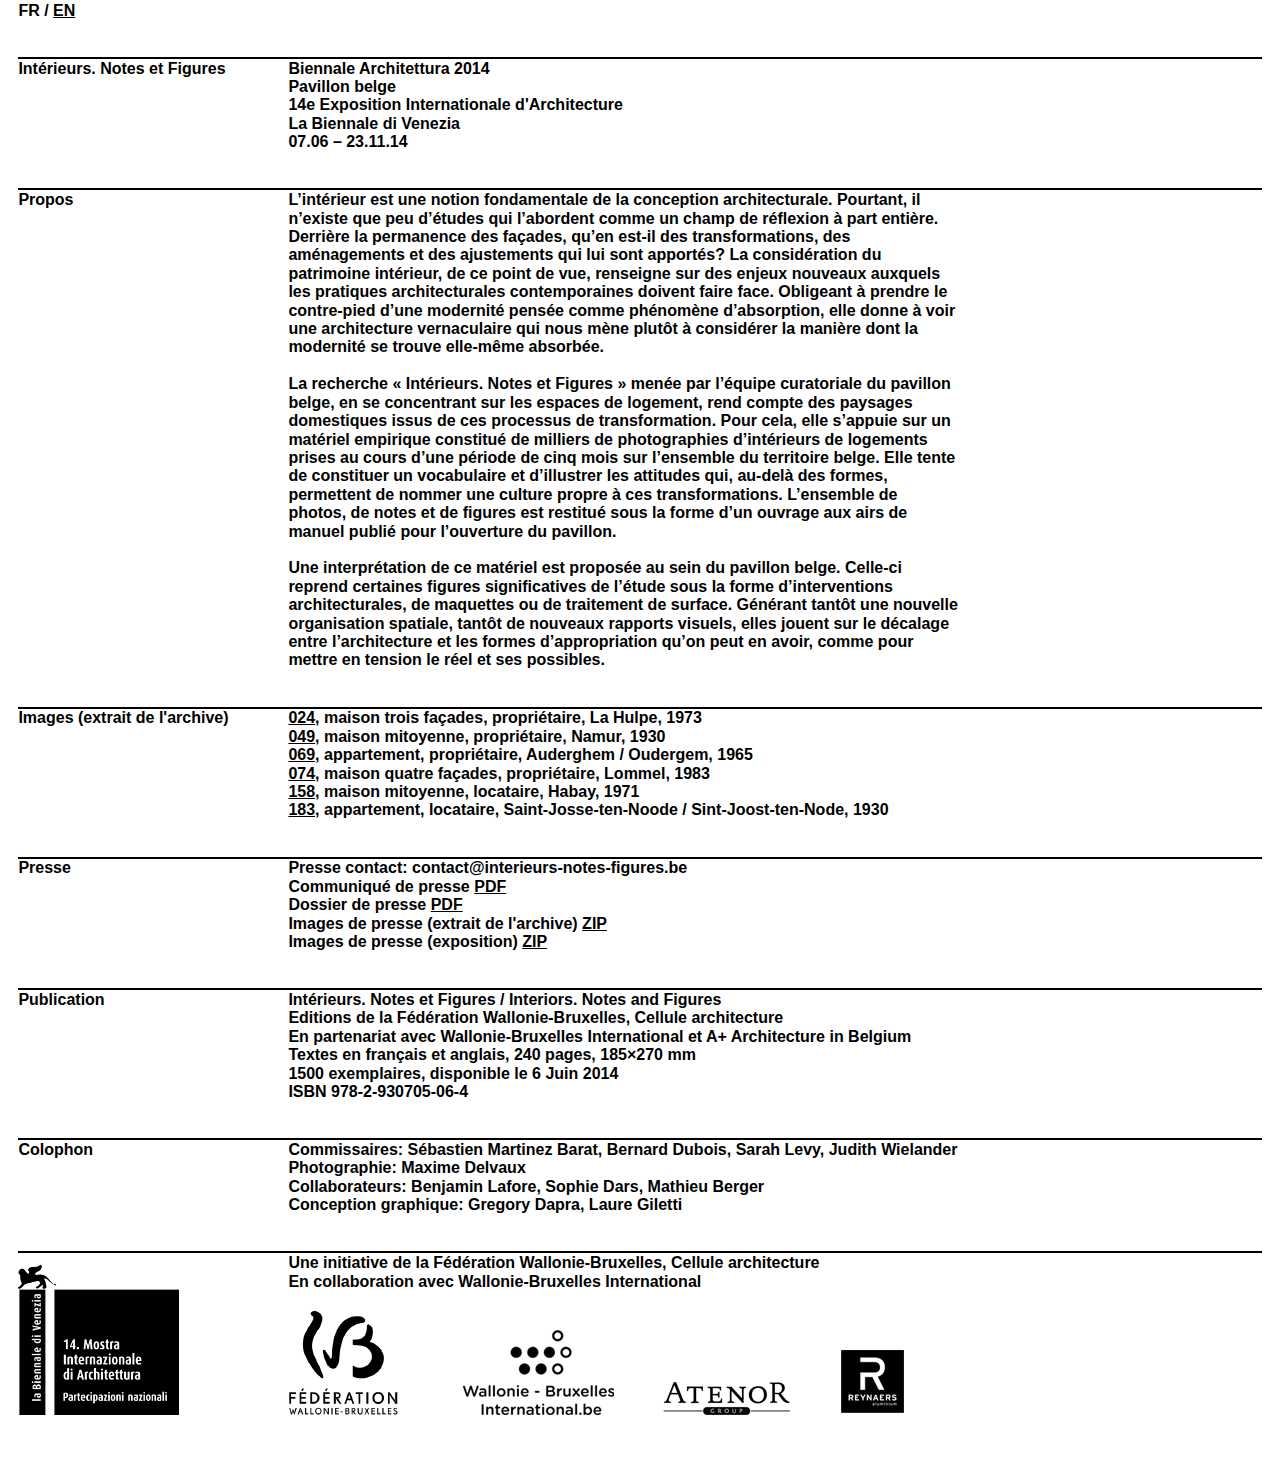
<file: index.html>
<!DOCTYPE HTML>
<html>
<head>
<meta charset="UTF-8">
<title>Intérieurs. Notes et Figures - Pavillon belge - Biennale d'Architecture de Venise 2014</title>
<meta name="viewport" content="width=device-width, initial-scale=1, maximum-scale=1, user-scalable=0"/>
<meta name="description" content="Intérieurs. Notes et Figures - Pavillon belge - Biennale Architettura 2014 - Commissaires: Sébastien Martinez Barat, Bernard Dubois, Sarah Levy, Judith Wielander">
<meta name="keywords" content="intérieurs, interieurs, notes, figures, biennale, venise, venezia, architecture, pavillon belge, pavillon de la belgique, biennale architettura 2014, bernard dubois, sarah levy, sébastien martinez barat, judith wielander, maxime delvaux, benjamin lafore, sophie dars, mathieu berger, gregory dapra, laure giletti">
<meta name="robots" content="index,follow">
<link rel="stylesheet" type="text/css" href="css/normalize.css">
<link rel="stylesheet" type="text/css" href="css/style.css">
<script type="text/javascript" language="JavaScript"> 
function toggle024() {
	var ele = document.getElementById("image024");
	var text = document.getElementById("right");
	if(ele.style.display == "block") {
    		ele.style.display = "none";
  	}
	else {
		ele.style.display = "block";
	}
} 
function toggle049() {
	var ele = document.getElementById("image049");
	var text = document.getElementById("right");
	if(ele.style.display == "block") {
    		ele.style.display = "none";
  	}
	else {
		ele.style.display = "block";
	}
}
function toggle069() {
	var ele = document.getElementById("image069");
	var text = document.getElementById("right");
	if(ele.style.display == "block") {
    		ele.style.display = "none";
  	}
	else {
		ele.style.display = "block";
	}
}
function toggle074() {
	var ele = document.getElementById("image074");
	var text = document.getElementById("right");
	if(ele.style.display == "block") {
    		ele.style.display = "none";
  	}
	else {
		ele.style.display = "block";
	}
}
function toggle158() {
	var ele = document.getElementById("image158");
	var text = document.getElementById("right");
	if(ele.style.display == "block") {
    		ele.style.display = "none";
  	}
	else {
		ele.style.display = "block";
	}
}
function toggle183() {
	var ele = document.getElementById("image183");
	var text = document.getElementById("right");
	if(ele.style.display == "block") {
    		ele.style.display = "none";
  	}
	else {
		ele.style.display = "block";
	}
}
</script>
</head>
<body>
<div class="row">
<div class="left1">FR / <a href="index_en.html">EN</a></div>
</div>
<div class="row">
<div class="left">Intérieurs. Notes et Figures</div>
<div class="right">Biennale Architettura 2014<br>Pavillon belge<br>14e Exposition Internationale d'Architecture<br>La Biennale di Venezia<br>07.06 &ndash; 23.11.14<br></div>
</div>
<div class="row">
<div class="left">Propos</div>
<div class="right">L’intérieur est une notion fondamentale de la conception architecturale. Pourtant, il n’existe que peu d’études qui l’abordent comme un champ de réflexion à part entière. Derrière la permanence des façades, qu’en est-il des
transformations, des aménagements et des ajustements qui lui sont apportés? La considération du patrimoine intérieur, de ce point de vue, renseigne sur des enjeux nouveaux auxquels les pratiques architecturales contemporaines doivent faire face. Obligeant à prendre le contre-pied d’une modernité pensée comme phénomène d’absorption, elle donne à voir une architecture vernaculaire qui nous mène plutôt à considérer la manière dont la modernité se trouve elle-même absorbée.
<br><br>La recherche « Intérieurs. Notes et Figures » menée par l’équipe curatoriale du pavillon belge, en se concentrant sur les espaces de logement, rend compte des paysages domestiques issus de ces processus de transformation. Pour cela, elle s’appuie sur un matériel empirique constitué de milliers de photographies d’intérieurs de logements prises au cours d’une période de cinq mois sur l’ensemble du territoire belge. Elle tente de constituer un vocabulaire et d’illustrer les attitudes qui, au-delà des formes, permettent de nommer une culture propre à ces transformations. L’ensemble de photos, de notes et de figures est restitué sous la forme d’un ouvrage aux airs de manuel publié pour l’ouverture du pavillon. <br><br>Une interprétation de ce matériel est proposée au sein du pavillon belge. Celle-ci reprend certaines figures significatives de l’étude sous la forme d’interventions architecturales, de maquettes ou de traitement de surface. Générant tantôt une nouvelle organisation spatiale, tantôt de nouveaux rapports visuels, elles jouent sur le décalage entre l’architecture et les formes d’appropriation qu’on peut en avoir, comme pour mettre en tension le réel et ses possibles.</div>
</div>
<div class="row">
<div class="left">Images (extrait de l'archive)</div>
<div id="right">
<a href="javascript:toggle024();">024</a>, maison trois façades, propriétaire, La Hulpe, 1973<br><div id="image024"><img src="img/024.jpg"></div>
<a href="javascript:toggle049();">049</a>, maison mitoyenne, propriétaire, Namur, 1930<br><div id="image049"><img src="img/049.jpg"></div>
<a href="javascript:toggle069();">069</a>, appartement, propriétaire, Auderghem / Oudergem, 1965<br><div id="image069"><img src="img/069.jpg"></div>
<a href="javascript:toggle074();">074</a>, maison quatre façades, propriétaire, Lommel, 1983<br><div id="image074"><img src="img/074.jpg"></div>
<a href="javascript:toggle158();">158</a>, maison mitoyenne, locataire, Habay, 1971<br><div id="image158"><img src="img/158.jpg"></div>
<a href="javascript:toggle183();">183</a>, appartement, locataire, Saint-Josse-ten-Noode / Sint-Joost-ten-Node, 1930<br><div id="image183"><img src="img/183.jpg"></div>
</div>
</div>
<div class="row">
<div class="left">Presse</div>
<div class="right">Presse contact: contact@interieurs-notes-figures.be<br>Communiqué de presse <a href="pdf/inf_pressrelease_fr.pdf">PDF</a><br>Dossier de presse <a href="pdf/inf_presskit_fr.pdf">PDF</a><br>Images de presse (extrait de l'archive) <a href="zip/inf_pressimages.zip">ZIP</a><br>Images de presse (exposition) <a href="zip/inf_exhibition.zip">ZIP</a></div>
</div>
<div class="row">
<div class="left">Publication</div>
<div class="right">Intérieurs. Notes et Figures / Interiors. Notes and Figures<br>Editions de la Fédération Wallonie-Bruxelles, Cellule architecture<br>En partenariat avec Wallonie-Bruxelles International et A+ Architecture in Belgium<br>
Textes en français et anglais, 240 pages, 185×270 mm<br>1500 exemplaires, disponible le 6 Juin 2014<br>
ISBN 978-2-930705-06-4</div>
</div>
<div class="row">
<div class="left">Colophon</div>
<div class="right">Commissaires: Sébastien Martinez Barat, Bernard Dubois, Sarah Levy, Judith Wielander<br>Photographie: Maxime Delvaux<br>Collaborateurs: Benjamin Lafore, Sophie Dars, Mathieu Berger<br>Conception graphique: Gregory Dapra, Laure Giletti<br></div>
</div>
<div class="rowlogo">
<div class="left"><img src="img/14MIA_B.png"></div>
<div class="right">Une initiative de la Fédération Wallonie-Bruxelles, Cellule architecture<br>
En collaboration avec Wallonie-Bruxelles International<br><img src="img/logo.png"></div>
</div>
</body>
</html>
</file>
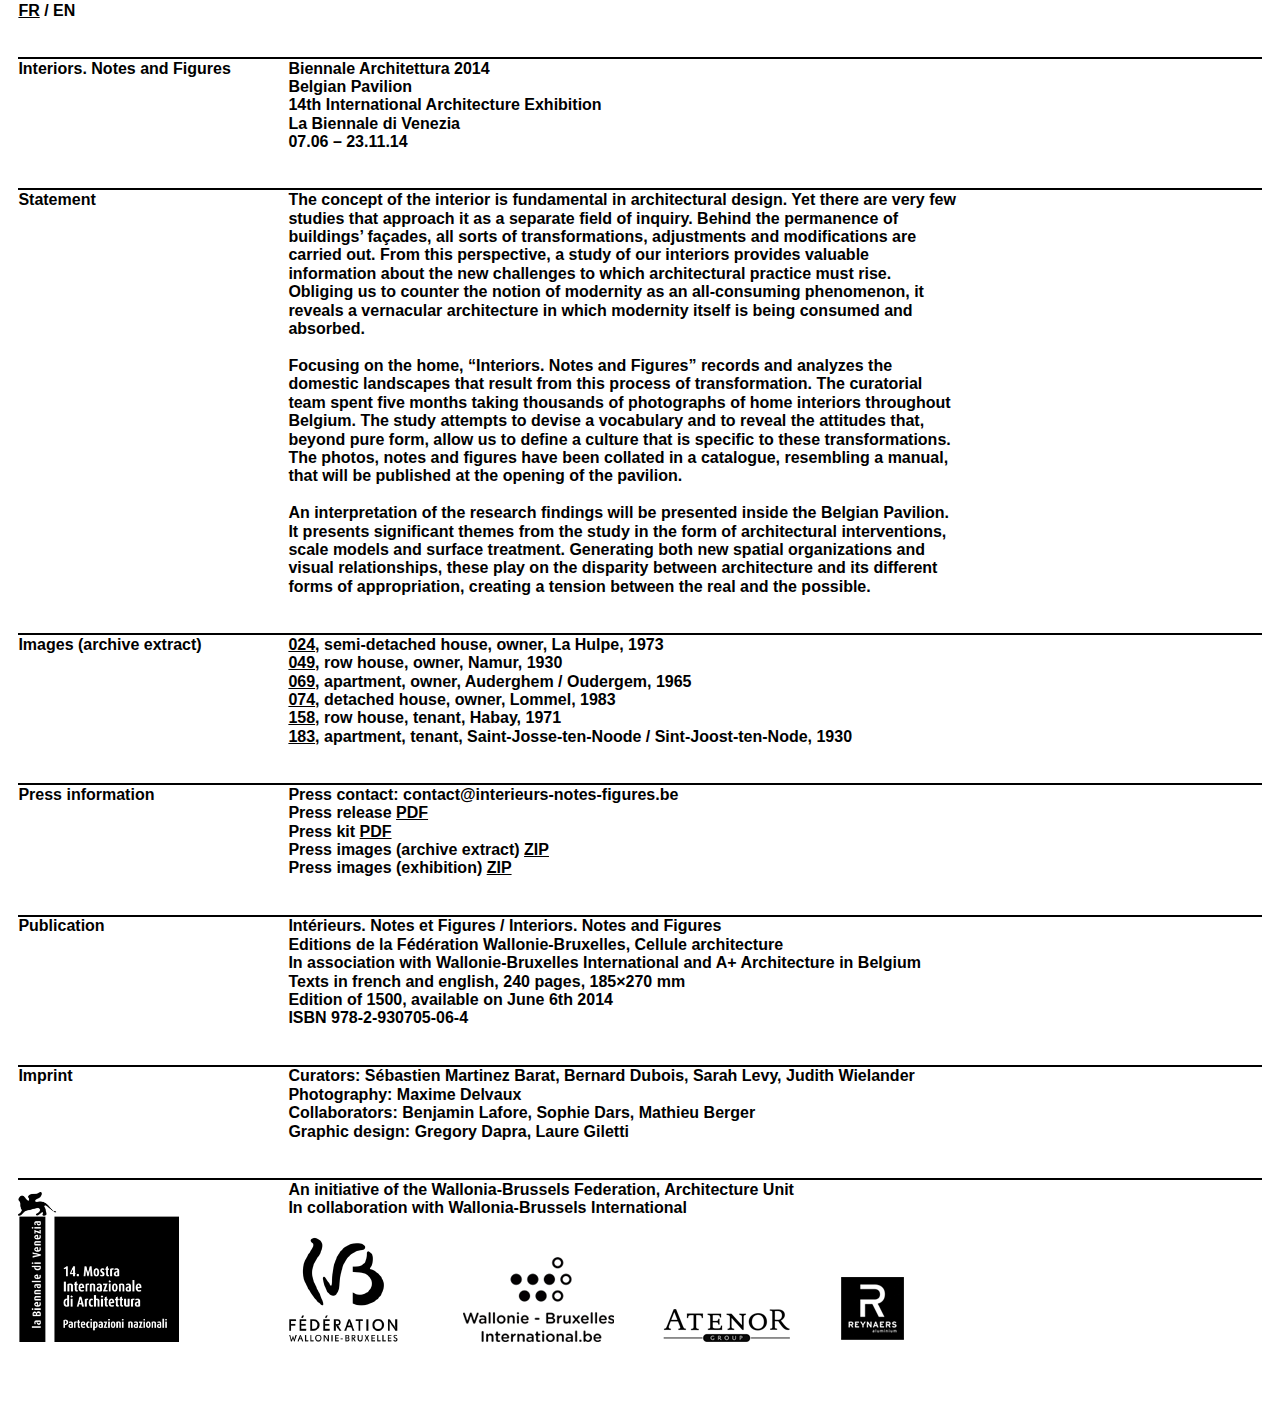
<file: index_en.html>
<!DOCTYPE HTML>
<html>
<head>
<meta charset="UTF-8">
<title>Interiors. Notes and Figures - Belgian Pavilion - Venice Architecture Biennale 2014</title>
<meta name="viewport" content="width=device-width, initial-scale=1, maximum-scale=1, user-scalable=0"/>
<meta name="description" content="Interiors. Notes and Figures - Belgian Pavilion - Biennale Architettura 2014 - Curators: Sébastien Martinez Barat, Bernard Dubois, Sarah Levy, Judith Wielander">
<meta name="keywords" content="interiors, notes, figures, biennale, venice, venezia, architecture, belgian pavilion, pavilion of belgium, international architecture exhibition, biennale architettura 2014, bernard dubois, sarah levy, sébastien martinez barat, judith wielander, maxime delvaux, benjamin lafore, sophie dars, mathieu berger, gregory dapra, laure giletti">
<meta name="robots" content="index,follow">
<link rel="stylesheet" type="text/css" href="css/normalize.css">
<link rel="stylesheet" type="text/css" href="css/style.css">
<script type="text/javascript" language="JavaScript"> 
function toggle024() {
	var ele = document.getElementById("image024");
	var text = document.getElementById("right");
	if(ele.style.display == "block") {
    		ele.style.display = "none";
  	}
	else {
		ele.style.display = "block";
	}
} 
function toggle049() {
	var ele = document.getElementById("image049");
	var text = document.getElementById("right");
	if(ele.style.display == "block") {
    		ele.style.display = "none";
  	}
	else {
		ele.style.display = "block";
	}
}
function toggle069() {
	var ele = document.getElementById("image069");
	var text = document.getElementById("right");
	if(ele.style.display == "block") {
    		ele.style.display = "none";
  	}
	else {
		ele.style.display = "block";
	}
}
function toggle074() {
	var ele = document.getElementById("image074");
	var text = document.getElementById("right");
	if(ele.style.display == "block") {
    		ele.style.display = "none";
  	}
	else {
		ele.style.display = "block";
	}
}
function toggle158() {
	var ele = document.getElementById("image158");
	var text = document.getElementById("right");
	if(ele.style.display == "block") {
    		ele.style.display = "none";
  	}
	else {
		ele.style.display = "block";
	}
}
function toggle183() {
	var ele = document.getElementById("image183");
	var text = document.getElementById("right");
	if(ele.style.display == "block") {
    		ele.style.display = "none";
  	}
	else {
		ele.style.display = "block";
	}
}
</script>
</head>
<body>
<div class="row">
<div class="left1"><a href="index.html">FR</a> / EN</div>
</div>
<div class="row">
<div class="left">Interiors. Notes and Figures</div>
<div class="right">Biennale Architettura 2014<br>Belgian Pavilion<br>14th International Architecture Exhibition<br>La Biennale di Venezia<br>07.06 &ndash; 23.11.14<br></div>
</div>
<div class="row">
<div class="left">Statement</div>
<div class="right">The concept of the interior is fundamental in architectural design. Yet there are very few studies that approach it as a separate field of inquiry. Behind the permanence of buildings’ façades, all sorts of transformations, adjustments and modifications are carried out. From this perspective, a study of our interiors provides valuable information about the new challenges to which architectural practice must rise. Obliging us to counter the notion of modernity as an all-consuming phenomenon, it reveals a vernacular architecture in which modernity itself is being consumed and absorbed. <br><br>Focusing on the home, “Interiors. Notes and Figures” records and analyzes the domestic landscapes that result from this process of transformation. The curatorial team spent five months taking thousands of photographs of home interiors throughout Belgium. The study attempts to devise a vocabulary and to reveal the attitudes that, beyond pure form, allow us to define a culture that is specific to these transformations. The photos, notes and figures have been collated in a catalogue, resembling a manual, that will be published at the opening of the pavilion. <br><br>An interpretation of the research findings will be presented inside the Belgian Pavilion. It presents significant themes from the study in the form of architectural interventions, scale models and surface treatment. Generating both new spatial organizations and visual relationships, these play on the disparity between architecture and its different forms of appropriation, creating a tension between the real and the possible.</div>
</div>
<div class="row">
<div class="left">Images (archive extract)</div>
<div id="right">
<a href="javascript:toggle024();">024</a>, semi-detached house, owner, La Hulpe, 1973<br><div id="image024"><img src="img/024.jpg"></div>
<a href="javascript:toggle049();">049</a>, row house, owner, Namur, 1930<br><div id="image049"><img src="img/049.jpg"></div>
<a href="javascript:toggle069();">069</a>, apartment, owner, Auderghem / Oudergem, 1965<br><div id="image069"><img src="img/069.jpg"></div>
<a href="javascript:toggle074();">074</a>, detached house, owner, Lommel, 1983<br><div id="image074"><img src="img/074.jpg"></div>
<a href="javascript:toggle158();">158</a>, row house, tenant, Habay, 1971<br><div id="image158"><img src="img/158.jpg"></div>
<a href="javascript:toggle183();">183</a>, apartment, tenant, Saint-Josse-ten-Noode / Sint-Joost-ten-Node, 1930<br><div id="image183"><img src="img/183.jpg"></div>
</div>
</div>
<div class="row">
<div class="left">Press information</div>
<div class="right">Press contact: contact@interieurs-notes-figures.be<br>Press release <a href="pdf/inf_pressrelease_en.pdf">PDF</a><br>Press kit <a href="pdf/inf_presskit_en.pdf">PDF</a><br>Press images (archive extract) <a href="zip/inf_pressimages.zip">ZIP</a><br>Press images (exhibition) <a href="zip/inf_exhibition.zip">ZIP</a></div>
</div>
<div class="row">
<div class="left">Publication</div>
<div class="right">Intérieurs. Notes et Figures / Interiors. Notes and Figures<br>Editions de la Fédération Wallonie-Bruxelles, Cellule architecture<br>In association with Wallonie-Bruxelles International and A+ Architecture in Belgium<br>
Texts in french and english, 240 pages, 185×270 mm<br>Edition of 1500, available on June 6th 2014<br>
ISBN 978-2-930705-06-4</div>
</div>
<div class="row">
<div class="left">Imprint</div>
<div class="right">Curators: Sébastien Martinez Barat, Bernard Dubois, Sarah Levy, Judith Wielander<br>Photography: Maxime Delvaux<br>Collaborators: Benjamin Lafore, Sophie Dars, Mathieu Berger<br>Graphic design: Gregory Dapra, Laure Giletti<br></div>
</div>
<div class="rowlogo">
<div class="left"><img src="img/14MIA_B.png"></div>
<div class="right">An initiative of the Wallonia-Brussels Federation, Architecture Unit<br>
In collaboration with Wallonia-Brussels International<br><img src="img/logo.png"></div>
</div>
</body>
</html>
</file>
<file: css/style.css>
html {
    font-size: 100%;
    overflow-y: scroll;
    -webkit-text-size-adjust: 100%;
    -ms-text-size-adjust: 100%
}
body {
	margin: 1.15em;
	margin-top:0.05em;
	font-family:Helvetica Neue, Helvetica, Arial, sans-serif;
	font-size:1em;
	line-height:1.15em;
	font-weight:bold;
	-webkit-font-smoothing: antialiased;
    -moz-osx-font-smoothing: grayscale;
    text-rendering: optimizeLegibility;
	color: #000000;
}
a {
	color: #000000;
}
.row{
	width:100%;
	max-width:100%;
	clear:both;
	overflow:auto;
	border-bottom-color:#000;
	border-bottom-style:solid;
	border-bottom-width:0.15em;
	padding-top:0.05em;
	}
.rowlogo{
	width:100%;
	max-width:100%;
	clear:both;
	overflow:auto;
	padding-top:0.05em;
	}
.left{
	width:270px;
	float:left;
	max-width:100%;
	margin-bottom:1.15em;
	}
.left1{
	width:270px;
	float:left;
	max-width:100%;
	margin-bottom:2.30em;
	}
.right{
	width:670px;
	max-width:100%;;
	float:left;
	margin-bottom:2.30em;
	}
#right{
	width:670px;
	max-width:100%;;
	float:left;
	margin-bottom:2.30em;
	}
img{
	border:none;
	max-width:100%;;
	padding-top:0.7em;
	padding-right:1.15em;
	}
#image024{
	border:none;
	max-width:100%;
	display:none;
	margin:0;
	padding-top:0em;
	margin-bottom:2.30em;
	}
#image049{
	border:none;
	max-width:100%;
	display:none;
	margin:0;
	padding-top:0em;
	margin-bottom:2.30em;
	}
#image069{
	border:none;
	max-width:100%;
	display:none;
	margin:0;
	padding-top:0em;
	margin-bottom:2.30em;
	}
#image074{
	border:none;
	max-width:100%;
	display:none;
	margin:0;
	padding-top:0em;
	margin-bottom:2.30em;
	}
#image158{
	border:none;
	max-width:100%;
	display:none;
	margin:0;
	padding-top:0em;
	margin-bottom:2.30em;
	}
#image183{
	border:none;
	max-width:100%;
	display:none;
	margin:0;
	padding-top:0em;
	margin-bottom:2.30em;
	}
</file>
